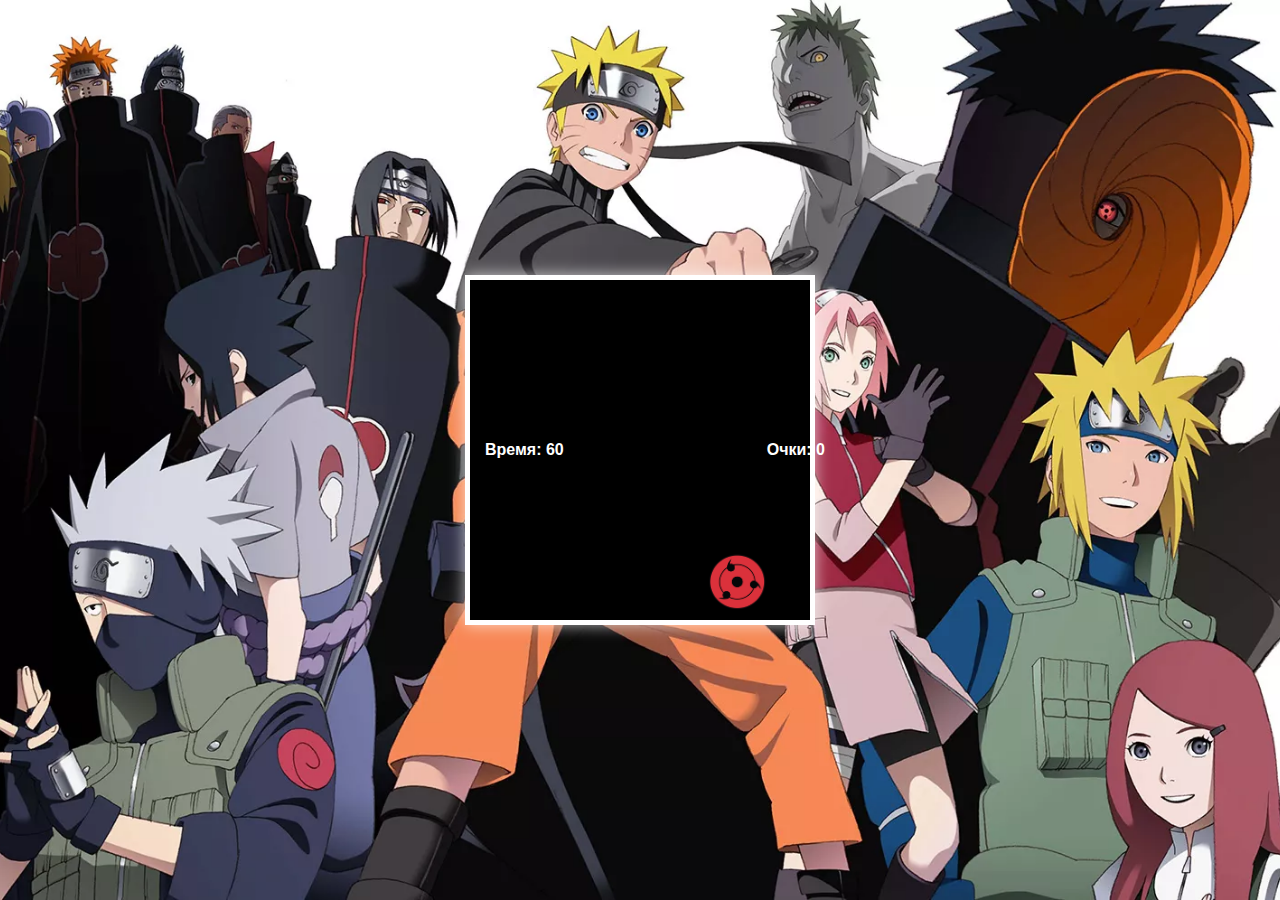
<file: index.html>
<!DOCTYPE html>
<html lang="ru">
<head>
<meta charset="UTF-8">
<title>Игра: Шаринганы внутри черного квадрата с рамкой</title>
<style>
    body {
        margin: 0;
        height: 100vh;
        display: flex;
        justify-content: center;
        align-items: center;
        background: url('naruto.png') no-repeat center center; /* фон Наруто */
        background-size: cover;
        font-family: Arial, sans-serif;
    }

    .game {
        position: relative;
        width: 500px;
        height: 500px;
        display: flex;
        justify-content: center;
        align-items: center;
    }

    /* Черный квадрат по центру — игровая зона */
    .center-square {
        position: relative;
        width: 350px;
        height: 350px;
        background: #000; /* черный фон */
        border: 5px solid #fff; /* рамка — белая */
        box-shadow: 0 0 15px rgba(255,255,255,0.7);
        z-index: 1;
        display: flex;
        justify-content: space-between;
        align-items: center;
        padding: 5px;
        box-sizing: border-box;
    }

    /* Таймер и очки в рамке квадрата */
    .score-time {
        position: absolute;
        width: 100%;
        display: flex;
        justify-content: space-between;
        padding: 5px 10px;
        color: #fff;
        font-weight: bold;
        z-index: 2;
        pointer-events: none; /* чтобы клики проходили к Шаринганам */
        font-size: 16px;
    }

    /* Шаринганы */
    .sharingan {
        position: absolute;
        width: 60px;
        height: 60px;
        cursor: pointer;
        z-index: 3;
    }

    .sharingan img {
        width: 60px;
        height: 60px;
        display: block;
    }
</style>
</head>
<body>

<div class="game">
    <div class="center-square" id="centerSquare">
        <!-- рамка для таймера и очков -->
        <div class="score-time">
            <div>Время: <span id="time">60</span></div>
            <div>Очки: <span id="score">0</span></div>
        </div>
    </div>
</div>

<script>
const centerSquare = document.getElementById("centerSquare");
const timeEl = document.getElementById("time");
const scoreEl = document.getElementById("score");

let score = 0;
let timeLeft = 60;
let squareLife = 3000; // 3 секунды

const sharinganURL = "sharingan.png"; // путь к файлу Шаринган

function spawnSharingan() {
    if (timeLeft <= 0) return;

    const sh = document.createElement("div");
    sh.className = "sharingan";

    const img = document.createElement("img");
    img.src = sharinganURL;
    sh.appendChild(img);

    const size = 60;
    const maxX = centerSquare.clientWidth - size;
    const maxY = centerSquare.clientHeight - size;

    // случайная позиция внутри черного квадрата, но ниже верхней рамки
    const x = Math.random() * maxX;
    const y = Math.random() * (maxY - 20) + 20; // отступ сверху для рамки

    sh.style.left = x + "px";
    sh.style.top = y + "px";

    img.onclick = () => {
        score++;
        scoreEl.textContent = score;
        clearTimeout(timeout);
        sh.remove();
        spawnSharingan();
    };

    centerSquare.appendChild(sh);

    const timeout = setTimeout(() => {
        if (sh.parentNode) {
            sh.remove();
            spawnSharingan();
        }
    }, squareLife);
}

// Таймер
const timerInterval = setInterval(() => {
    timeLeft--;
    timeEl.textContent = timeLeft;

    if (timeLeft === 0) {
        clearInterval(timerInterval);
        alert("Игра окончена!\nОчки: " + score);
    }
}, 1000);

// Старт игры
spawnSharingan();
</script>

</body>

</html>
</file>
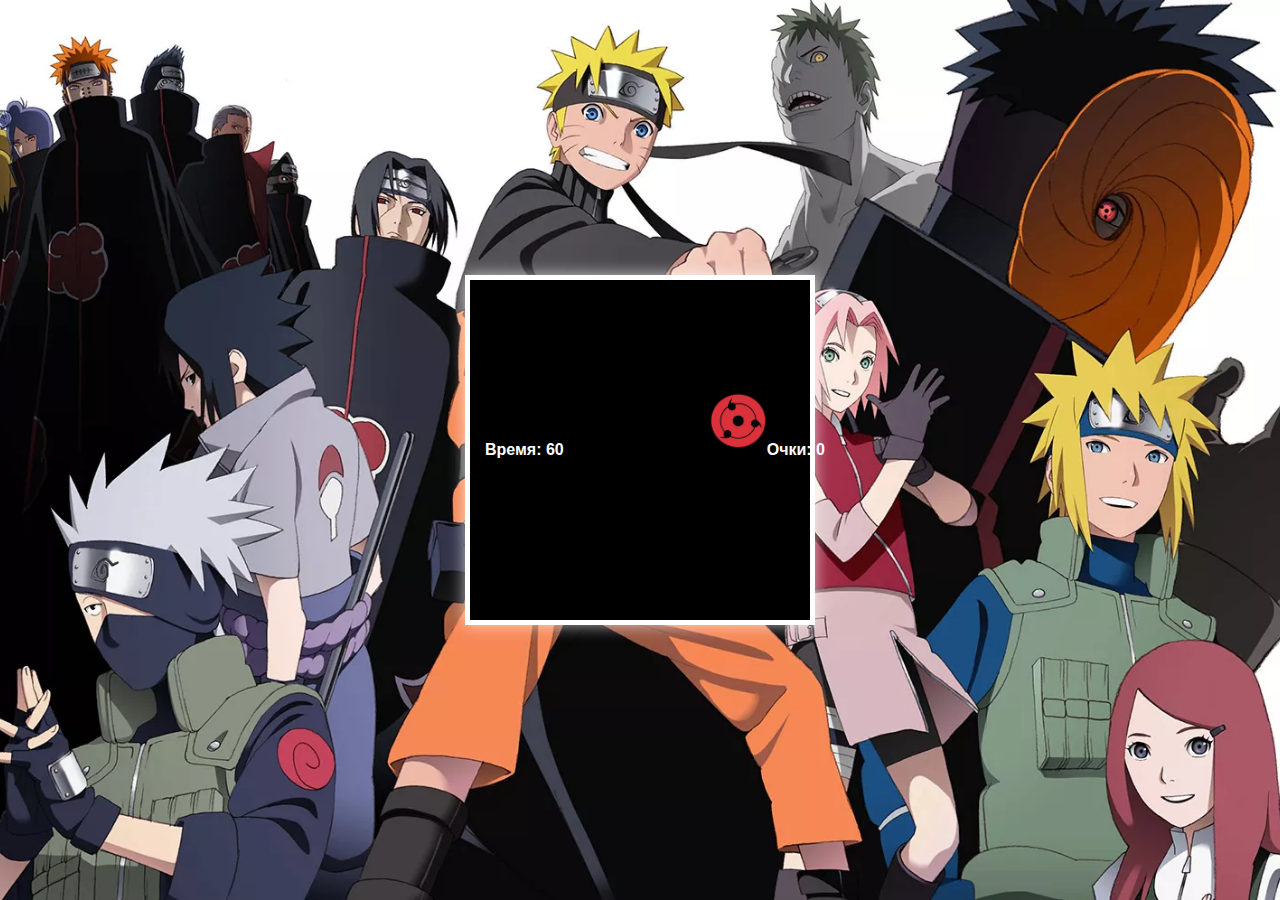
<file: html.html>
<!DOCTYPE html>
<html lang="ru">
<head>
<meta charset="UTF-8">
<title>Игра: Шаринганы внутри черного квадрата с рамкой</title>
<style>
    body {
        margin: 0;
        height: 100vh;
        display: flex;
        justify-content: center;
        align-items: center;
        background: url('naruto.png') no-repeat center center; /* фон Наруто */
        background-size: cover;
        font-family: Arial, sans-serif;
    }

    .game {
        position: relative;
        width: 500px;
        height: 500px;
        display: flex;
        justify-content: center;
        align-items: center;
    }

    /* Черный квадрат по центру — игровая зона */
    .center-square {
        position: relative;
        width: 350px;
        height: 350px;
        background: #000; /* черный фон */
        border: 5px solid #fff; /* рамка — белая */
        box-shadow: 0 0 15px rgba(255,255,255,0.7);
        z-index: 1;
        display: flex;
        justify-content: space-between;
        align-items: center;
        padding: 5px;
        box-sizing: border-box;
    }

    /* Таймер и очки в рамке квадрата */
    .score-time {
        position: absolute;
        width: 100%;
        display: flex;
        justify-content: space-between;
        padding: 5px 10px;
        color: #fff;
        font-weight: bold;
        z-index: 2;
        pointer-events: none; /* чтобы клики проходили к Шаринганам */
        font-size: 16px;
    }

    /* Шаринганы */
    .sharingan {
        position: absolute;
        width: 60px;
        height: 60px;
        cursor: pointer;
        z-index: 3;
    }

    .sharingan img {
        width: 60px;
        height: 60px;
        display: block;
    }
</style>
</head>
<body>

<div class="game">
    <div class="center-square" id="centerSquare">
        <!-- рамка для таймера и очков -->
        <div class="score-time">
            <div>Время: <span id="time">60</span></div>
            <div>Очки: <span id="score">0</span></div>
        </div>
    </div>
</div>

<script>
const centerSquare = document.getElementById("centerSquare");
const timeEl = document.getElementById("time");
const scoreEl = document.getElementById("score");

let score = 0;
let timeLeft = 60;
let squareLife = 3000; // 3 секунды

const sharinganURL = "sharingan.png"; // путь к файлу Шаринган

function spawnSharingan() {
    if (timeLeft <= 0) return;

    const sh = document.createElement("div");
    sh.className = "sharingan";

    const img = document.createElement("img");
    img.src = sharinganURL;
    sh.appendChild(img);

    const size = 60;
    const maxX = centerSquare.clientWidth - size;
    const maxY = centerSquare.clientHeight - size;

    // случайная позиция внутри черного квадрата, но ниже верхней рамки
    const x = Math.random() * maxX;
    const y = Math.random() * (maxY - 20) + 20; // отступ сверху для рамки

    sh.style.left = x + "px";
    sh.style.top = y + "px";

    img.onclick = () => {
        score++;
        scoreEl.textContent = score;
        clearTimeout(timeout);
        sh.remove();
        spawnSharingan();
    };

    centerSquare.appendChild(sh);

    const timeout = setTimeout(() => {
        if (sh.parentNode) {
            sh.remove();
            spawnSharingan();
        }
    }, squareLife);
}

// Таймер
const timerInterval = setInterval(() => {
    timeLeft--;
    timeEl.textContent = timeLeft;

    if (timeLeft === 0) {
        clearInterval(timerInterval);
        alert("Игра окончена!\nОчки: " + score);
    }
}, 1000);

// Старт игры
spawnSharingan();
</script>

</body>
</html>
</file>
